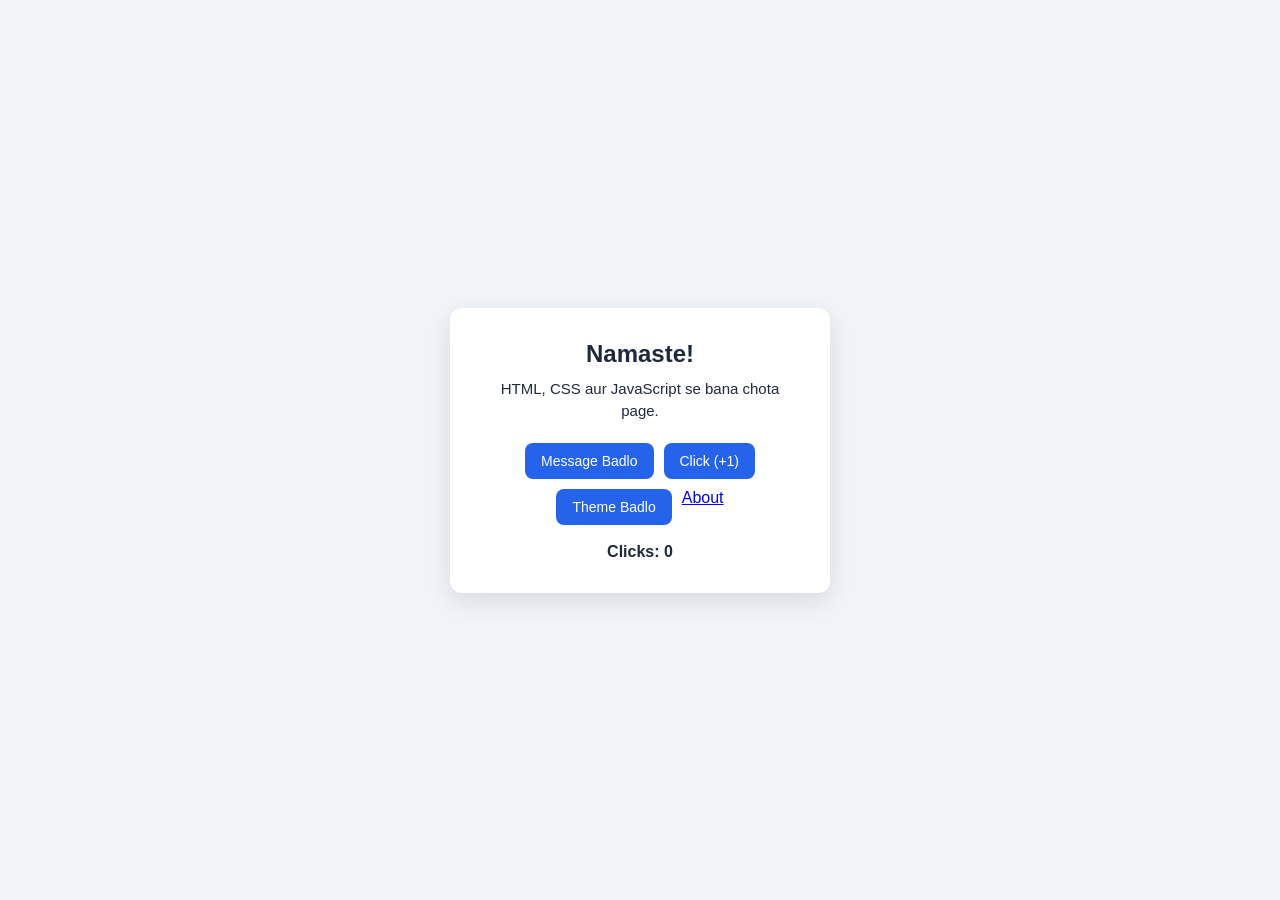
<file: index.html>
<!DOCTYPE html>
<html lang="hi">
<head>
  <meta charset="UTF-8" />
  <meta name="viewport" content="width=device-width, initial-scale=1.0" />
  <title>Mera Pehla Web Page</title>
  <link rel="stylesheet" href="index.css" />
</head>
<body>
  <div class="card">
    <h1 id="greeting">Namaste!</h1>
    <p>HTML, CSS aur JavaScript se bana chota page.</p>

    <div class="btn-group">
      <button id="msgBtn">Message Badlo</button>
      <button id="countBtn">Click (+1)</button>
      <button id="themeBtn">Theme Badlo</button>
       <a href="about.html">About</a>
    </div>

    <div id="counter">Clicks: 0</div>
  </div>

  <script src="index.js"></script>
</body>
</html>
</file>
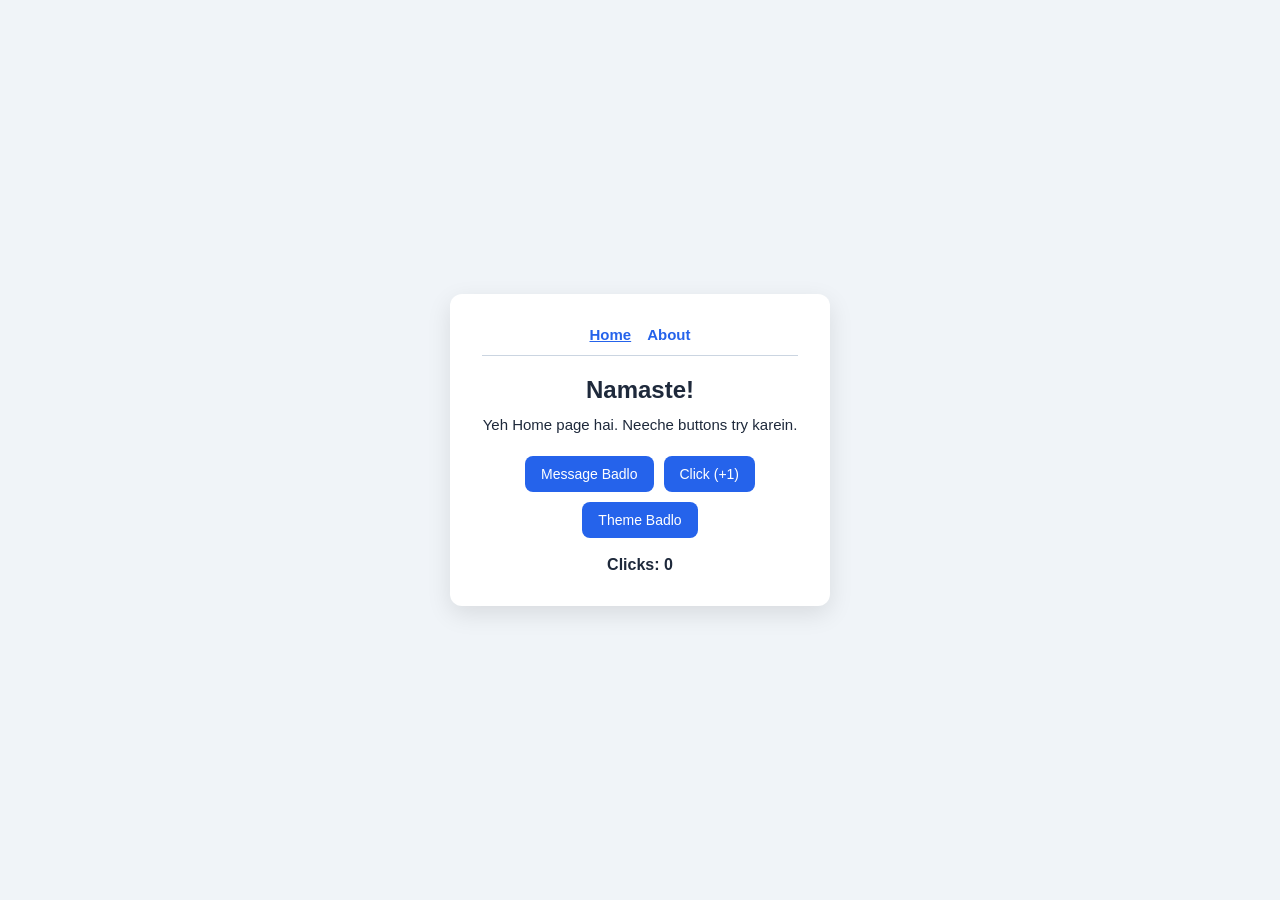
<file: about.html>
<!DOCTYPE html>
<html lang="hi">
<head>
  <meta charset="UTF-8" />
  <meta name="viewport" content="width=device-width, initial-scale=1.0" />
  <title>Home - Mera Web Page</title>
  <link rel="stylesheet" href="index.css" />
</head>
<body>
  <div class="card">
    <nav class="nav">
      <a href="index.html" class="active">Home</a>
      <a href="about.html">About</a>
    </nav>

    <h1 id="greeting">Namaste!</h1>
    <p>Yeh Home page hai. Neeche buttons try karein.</p>

    <div class="btn-group">
      <button id="msgBtn">Message Badlo</button>
      <button id="countBtn">Click (+1)</button>
      <button id="themeBtn">Theme Badlo</button>
    </div>

    <div id="counter">Clicks: 0</div>
  </div>

  <script src="index.js"></script>
</body>
</html>
</file>
<file: index.css>
* {
  box-sizing: border-box;
  margin: 0;
  padding: 0;
  font-family: Arial, sans-serif;
}

body {
  min-height: 100vh;
  display: flex;
  justify-content: center;
  align-items: center;
  background-color: #f0f4f8;
  color: #1e293b;
  transition: background-color 0.3s, color 0.3s;
}

body.dark {
  background-color: #0f172a;
  color: #f8fafc;
}

.card {
  background: #ffffff;
  padding: 32px;
  border-radius: 12px;
  box-shadow: 0 8px 24px rgba(0, 0, 0, 0.1);
  text-align: center;
  max-width: 380px;
  width: 90%;
}

body.dark .card {
  background: #1e293b;
  box-shadow: 0 8px 24px rgba(0, 0, 0, 0.4);
}

.nav {
  display: flex;
  justify-content: center;
  gap: 16px;
  margin-bottom: 20px;
  padding-bottom: 12px;
  border-bottom: 1px solid #cbd5e1;
}

.nav a {
  text-decoration: none;
  color: #2563eb;
  font-weight: bold;
  font-size: 15px;
}

.nav a.active {
  text-decoration: underline;
}

h1 {
  font-size: 24px;
  margin-bottom: 10px;
}

p {
  font-size: 15px;
  margin-bottom: 20px;
  line-height: 1.5;
}

.btn-group {
  display: flex;
  gap: 10px;
  justify-content: center;
  flex-wrap: wrap;
}

button {
  padding: 10px 16px;
  border: none;
  border-radius: 8px;
  cursor: pointer;
  font-size: 14px;
  background-color: #2563eb;
  color: #ffffff;
}

button:hover {
  background-color: #1d4ed8;
}

#counter {
  margin-top: 18px;
  font-weight: bold;
  font-size: 16px;
}
</file>
